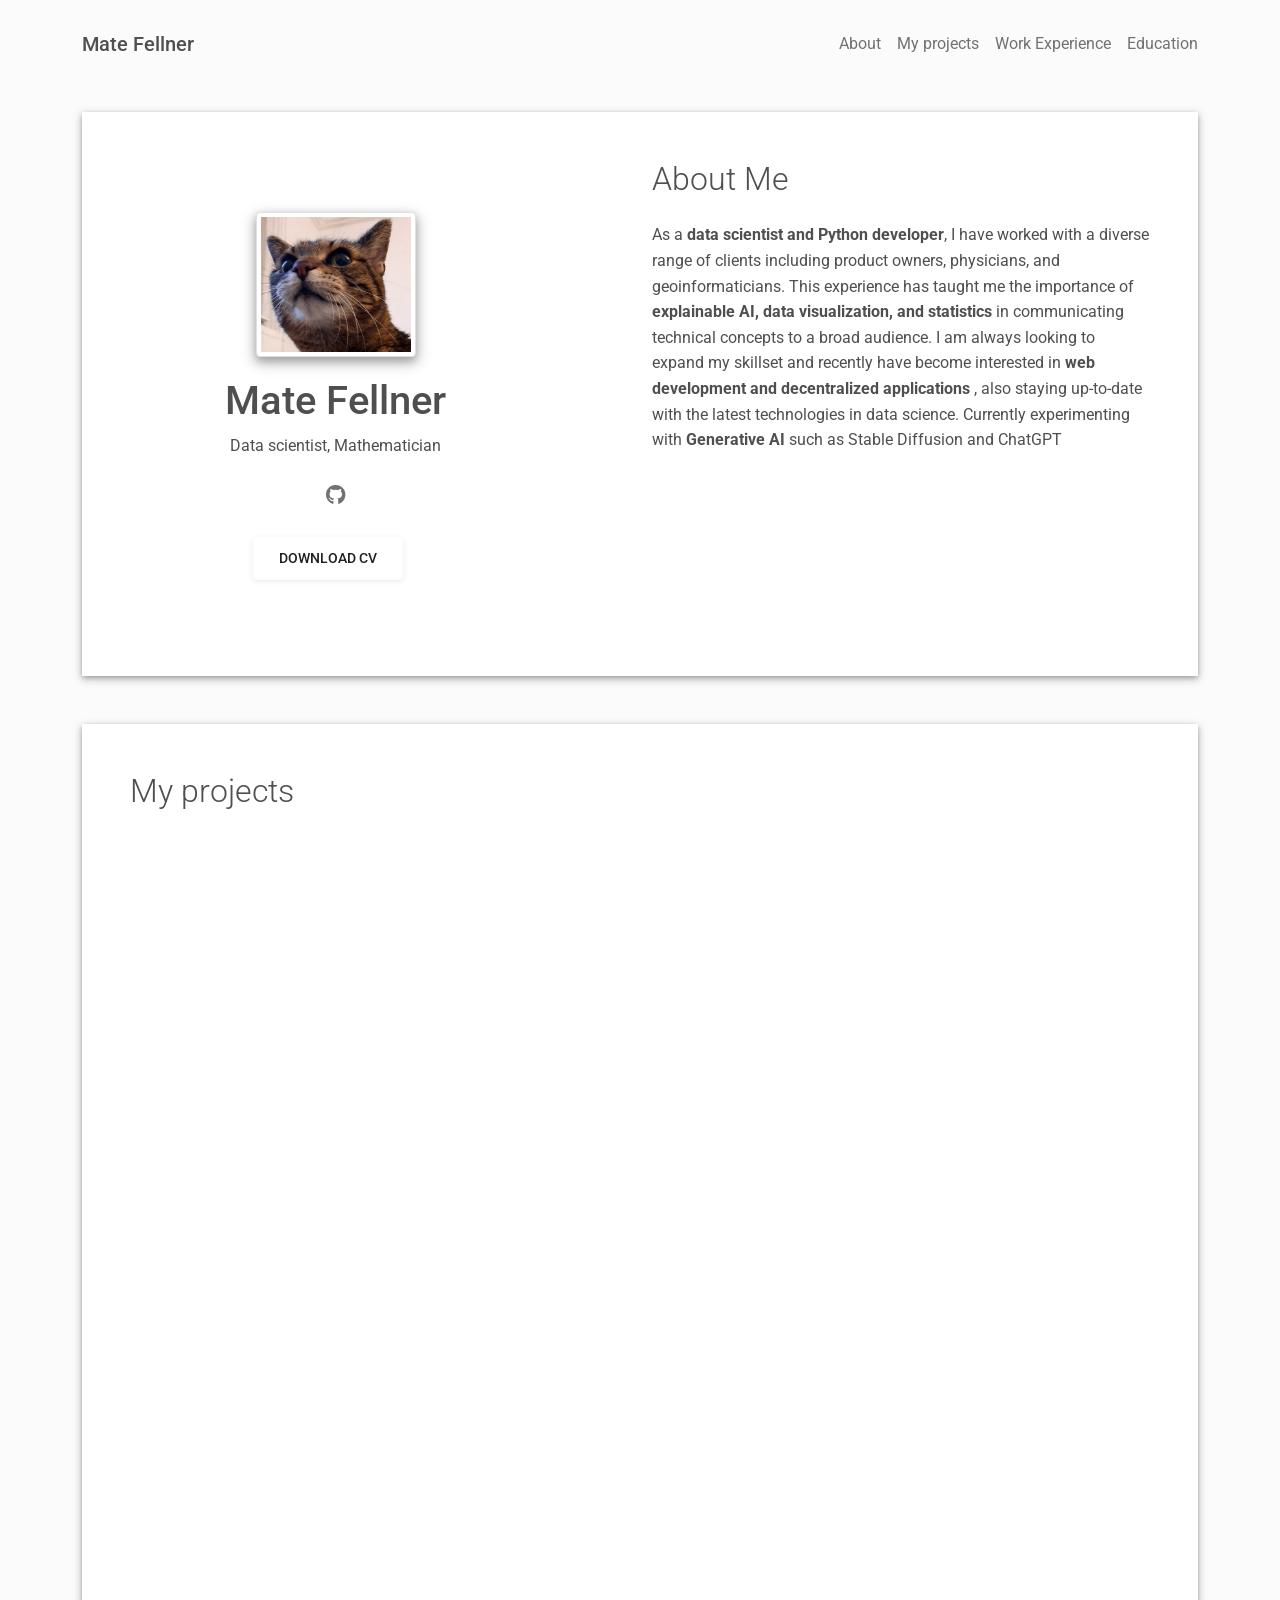
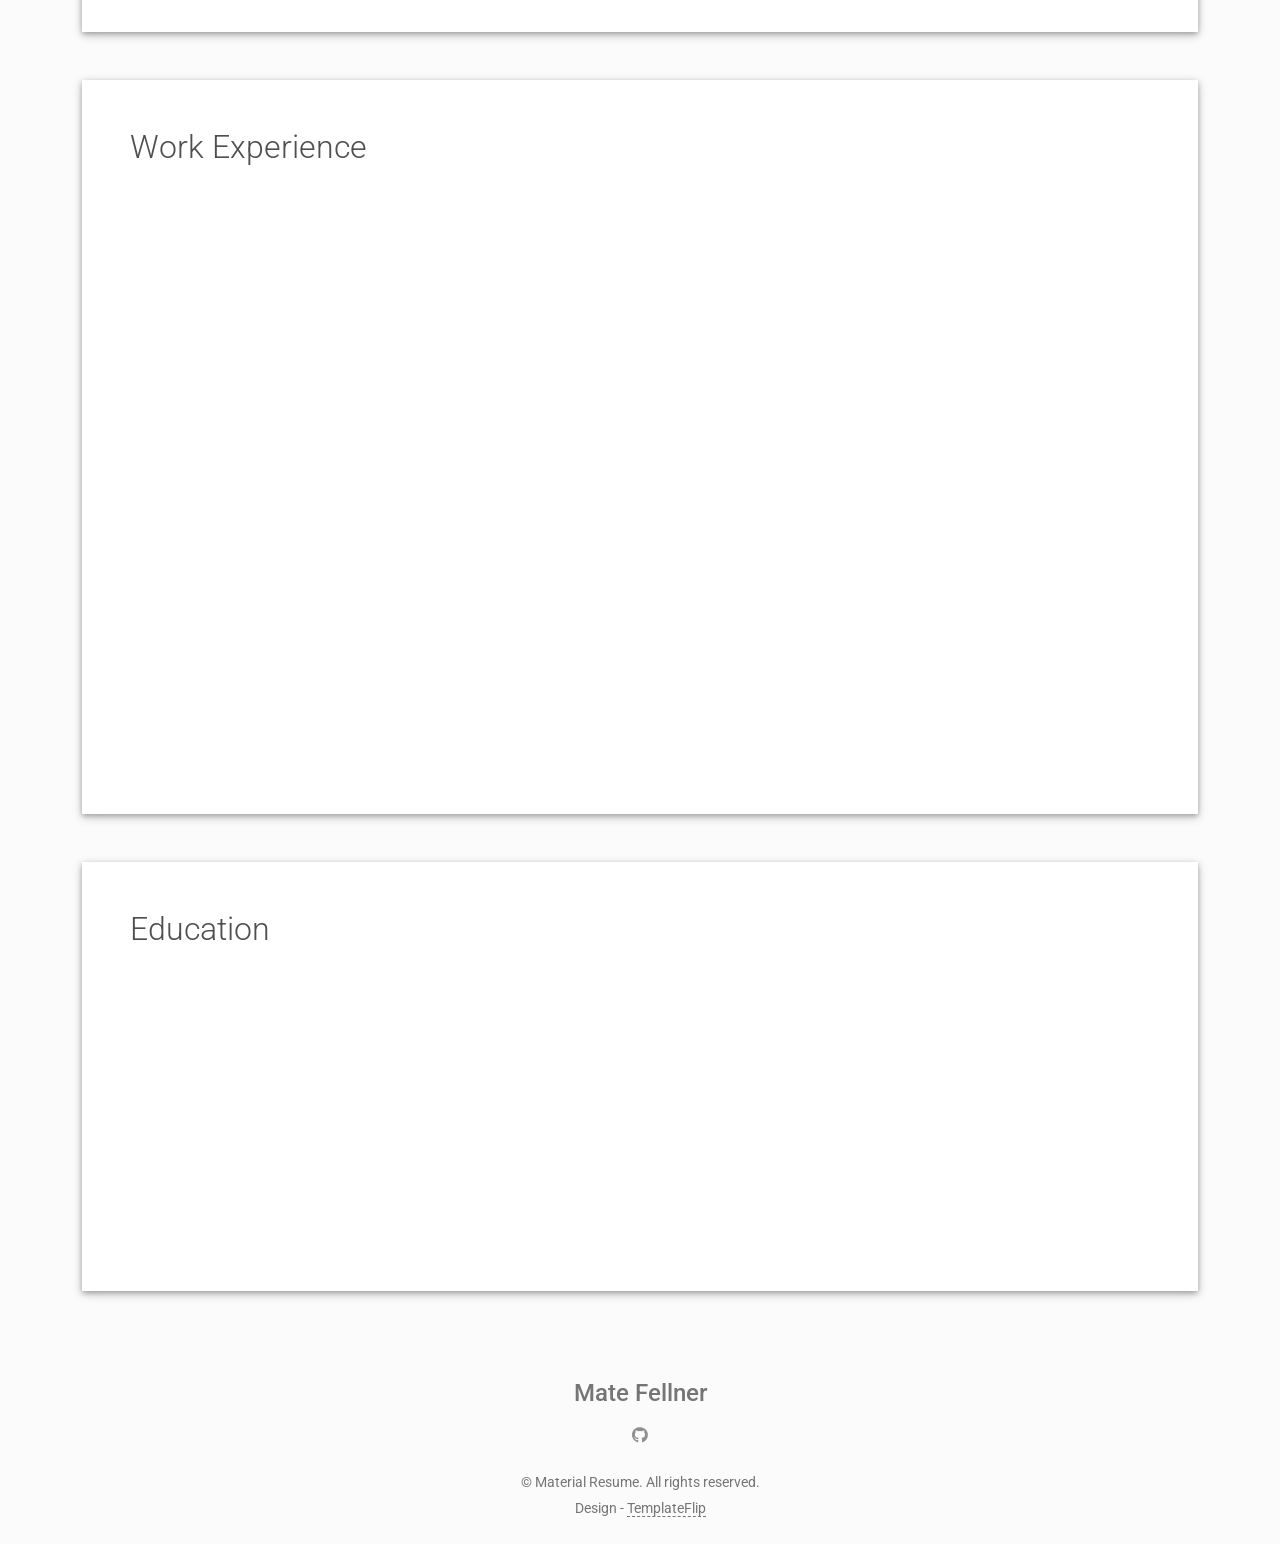
<file: index.html>
<!DOCTYPE html>
<html lang="en-US">
  <head>
    <meta charset="UTF-8">
    <meta http-equiv="X-UA-Compatible" content="IE=edge">
    <meta name="viewport" content="width=device-width, initial-scale=1">
    <title>Mate Fellner | Data Scientist</title>
    <link rel="preconnect" href="https://fonts.gstatic.com" crossorigin="crossorigin"/>
    <link rel="preload" as="style" href="https://fonts.googleapis.com/css2?family=Poppins:wght@600&amp;family=Roboto:wght@300;400;500;700&amp;display=swap"/>
    <link rel="stylesheet" href="https://fonts.googleapis.com/css2?family=Poppins:wght@600&amp;family=Roboto:wght@300;400;500;700&amp;display=swap" media="print" onload="this.media='all'"/>
    <noscript>
      <link rel="stylesheet" href="https://fonts.googleapis.com/css2?family=Poppins:wght@600&amp;family=Roboto:wght@300;400;500;700&amp;display=swap"/>
    </noscript>
    <link href="css/font-awesome/css/all.min.css?ver=1.2.1" rel="stylesheet">
    <link href="css/mdb.min.css?ver=1.2.1" rel="stylesheet">
    <link href="css/aos.css?ver=1.2.1" rel="stylesheet">
    <link href="css/main.css?ver=1.2.1" rel="stylesheet">
    <noscript>
      <style type="text/css">
        [data-aos] {
            opacity: 1 !important;
            transform: translate(0) scale(1) !important;
        }
      </style>
    </noscript>
  </head>
  <body class="bg-light" id="top">
    <header class="d-print-none">
      <div class="container text-center text-lg-left">
        <div class="pt-4 clearfix">
          <h1 class="site-title mb-0">Mate Fellner</h1>
          <div class="site-nav"> 
            <nav role="navigation">
              <ul class="nav justify-content-center">
                <li class="nav-item"><a class="nav-link" href="#about" title="About"><span class="menu-title">About</span></a>
                </li>
                <li class="nav-item"><a class="nav-link" href="#portfolio" title="Portfolio"><span class="menu-title">My projects</span></a>
                </li>
                <li class="nav-item"><a class="nav-link" href="#experience" title="Work Experience"><span class="menu-title">Work Experience</span></a>
                </li>
                <li class="nav-item"><a class="nav-link" href="#education" title="Education"><span class="menu-title">Education</span></a>
                </li>
              </ul>
            </nav>
          </div>
        </div>
      </div>
    </header>
    <div class="page-content">
      <div class="container">
<div class="resume-container">
  <div class="shadow-1-strong bg-white my-5 p-5" id="about">
    <div class="about-section">
      <div class="row">
        <div class="col-md-5">
          <div class="text-center p-5">
            <div class="avatar p-1"><img class="img-thumbnail shadow-2-strong" src="images/avatar.jpg" width="160" height="160"/></div>
            <div class="header-bio mt-3">
              <div data-aos="zoom-in" data-aos-delay="0">
                <h2 class="h1">Mate Fellner</h2>
                <p>Data scientist, Mathematician</p>
              </div>
              <div class="header-social mb-3 d-print-none" data-aos="zoom-in" data-aos-delay="200">
                <nav role="navigation">
                  <ul class="nav justify-content-center">
                    <li class="nav-item"><a class="nav-link" href="https://github.com/matefellner" title="Github"><i class="fab fa-github"></i><span class="menu-title sr-only">Github</span></a>
                    </li>
                  </ul>
                </nav>
              </div>
              <div class="d-print-none"><a class="btn btn-outline-light btn-lg shadow-sm mt-1 me-3" href="Fellner_CV.pdf" data-aos="fade-right" data-aos-delay="700">Download CV</a></div>
            </div>
          </div>
        </div>
        <div class="col-md-6 offset-lg-1">
          <h2 class="h2 fw-light mb-4">About Me</h2>
          <p>As a <b>data scientist and Python developer</b>, I have worked with a diverse range of clients including product owners, physicians, and geoinformaticians. This experience has taught me the importance of <b>explainable AI, data visualization, and statistics </b> in communicating technical concepts to a broad audience. I am always looking to expand my skillset and recently have become interested in <b>web development and decentralized applications </b>, also staying up-to-date with the latest technologies in data science. Currently experimenting with <b>Generative AI</b> such as Stable Diffusion and ChatGPT
          </p>
        </div>
      </div>
    </div>
  </div>
  <div class="shadow-1-strong bg-white my-5 p-5 d-print-none" id="portfolio">
    <div class="portfolio-section">
      <h2 class="h2 fw-light mb-4">My projects</h2>

      <div class="row g-0">
        <div data-aos="fade-right" data-aos-delay="100">
          <div class="container-works">
          <div>
          <a href="https://www.koranyi.hu/" target="_blank"><img src="images/avatar.jpg" width= "250"height="250"/>
          </a>
        </div>
          <div class="m-4 mt-md-2">
            <p class="text-teal text-small">Python</p>
            <h3>Agent based modeling</h3>
            <p class="text-muted">We have created a computational model to simulate small cell lung cancer using diffrenet kinds of cancer and immune cells as agents in a 3D environment.</p>
          </div>
        </div>
        </div>
      </div>
      <div class="row g-0">
        <div  data-aos="fade-left" data-aos-delay="100">
          <div class="container-works">
          <a href="https://www.koranyi.hu/" target="_blank"><img src="images/koranyi_1.png" width="250" height="250"/></a>
          <div class="m-4 mt-md-2">
            <p class="text-teal text-small"> Data Science / Frontend (JS, HTML) / Backend (Python, FastAPI) </p>
            <h3>Treatment efficacy evaluation</h3>
            <p class="text-muted">I have used multimodal data including questionnaire responses, metagenome expression tables, and CT images to fit machine learning models for efficacy predictions for immunotherapy treatments. These models were developed for use by physicians in clinical practice, developed with the Hungarian Korányi Institute of Pulmonology.</p>
          </div>
        </div>
        </div>
      </div>
      <div class="row g-0">
        <div data-aos="fade-right" data-aos-delay="100">
          <div class="container-works">
            <div> 
              <a href="https://pitgroup.org/" target="_blank"><img src="images/braingraph.png" width="250" height="250"/></a>
            </div>
          <div class="m-4 mt-md-2">
            <p class="text-teal text-small">Python / Statistics / Data mining</p>
            <h3>Networks in Bioinformatics</h3>
            <p class="text-muted">Our study analyzed brain graphs using data mining algorithms and statistics to find connections to intelligence and psychological tests. Results suggest specific brain substructures may influence cognitive function and predict differences in intelligence and psychological well-being.</p>
          </div>
        </div>
        </div>
      </div>

    </div>
  </div>
  <div class="shadow-1-strong bg-white my-5 p-5" id="experience">
    <div class="work-experience-section">
      <h2 class="h2 fw-light mb-4">Work Experience</h2>
      <div class="timeline">
        <div class="timeline-card timeline-card-info" data-aos="fade-in" data-aos-delay="0">
          <div class="timeline-head px-4 pt-3">
            <div class="h5">AI Engineer Developer <span class="text-muted h6">at Lain Consulting</span></div>
          </div>
          <div class="timeline-body px-4 pb-4">
            <div class="text-muted text-small mb-3">Oct, 2019 - Jan, 2023</div>
            <div>As a data scientist and Python developer at an artificial intelligence consulting company, I have contributed to several projects including:</div>
            <ul>
              <li>A computer-aided diagnosis system for lung cancer based on CT images</li>
              <li>A model for predicting the efficacy of immunotherapy treatments</li>
              <li>A model for small cell lung cancer behavior (SCLC)</li>
              <li>An automated verification system for agriculture using satellite images and time series data for crop classification</li>
            </ul>
          </div>
        </div>
        <div class="timeline-card timeline-card-info" data-aos="fade-in" data-aos-delay="200">
          <div class="timeline-head px-4 pt-3">
            <div class="h5">Course Coordinator, Lecturer<span class="text-muted h6"> at Eötvös Loránd University </span></div>
          </div>
          <div class="timeline-body px-4 pb-4">
            <div class="text-muted text-small mb-3">Sept, 2021 - Present</div>
            <div>Teaching Python and Data Science in a machine learning specialization program at ELTE.</div>
          </div>
        </div>
        <div class="timeline-card timeline-card-info" data-aos="fade-in" data-aos-delay="400">
          <div class="timeline-head px-4 pt-3">
            <div class="h5">Research Associate <span class="text-muted h6">Eötvös Loránd University, PIT Bioinformatics Research Group </span></div>
          </div>
          <div class="timeline-body px-4 pb-4">
            <div class="text-muted text-small mb-3">Dec, 2017 - Dec, 2021</div>
            <div>As a research associate at the PIT Bioinformatics research group at ELTE, I used Python, data mining and statistical tools to analyze human connectome networks which are the maps of neural connections in the brain.</div>
          </div>
        </div>
      </div>
    </div>
  </div>
  <div class="shadow-1-strong bg-white my-5 p-5" id="education">
    <div class="education-section">
      <h2 class="h2 fw-light mb-4">Education</h2>
      <div class="timeline">
        <div class="timeline-card timeline-card-success" data-aos="fade-in" data-aos-delay="0">
          <div class="timeline-head px-4 pt-3">
            <div class="h5">Masters in Applied Mahematics <span class="text-muted h6">from Eötvös Loránd University, Budapest</span>          </div>
          </div>
          <div class="timeline-body px-4 pb-4">
            <div class="text-muted text-small mb-3">2017 - 2019</div>
            <div>Operation research specialization, with focus on graph theory. I completed a thesis entitled "Networks in Bioinformatics," in which I used data science tools to analyze connectome networks and protein interaction networks.</div>
          </div>
        </div>
        <div class="timeline-card timeline-card-success" data-aos="fade-in" data-aos-delay="200">
          <div class="timeline-head px-4 pt-3">
            <div class="h5">Bachelor of Science in Mathematics <span class="text-muted h6">from Eötvös Loránd University, Budapest</span>          </div>
          </div>
          <div class="timeline-body px-4 pb-4">
            <div class="text-muted text-small mb-3">2014 - 2017</div>
          </div>
        </div>
      </div>
    </div>
  </div>
</div></div>
    </div>
    <footer class="pt-4 pb-4 text-muted text-center d-print-none">
      <div class="container">
        <div class="my-3">
          <div class="h4">Mate Fellner</div>
          <div class="footer-nav">
            <nav role="navigation">
              <ul class="nav justify-content-center">
                <li class="nav-item"><a class="nav-link" href="https://github.com/matefellner" title="Github"><i class="fab fa-github"></i><span class="menu-title sr-only">Github</span></a>
                </li>
              </ul>
            </nav>
          </div>
        </div>
        <div class="text-small">
          <div class="mb-1">&copy; Material Resume. All rights reserved.</div>
          <div>Design - <a href="https://templateflip.com/" target="_blank">TemplateFlip</a></div>
        </div>
      </div>
    </footer>
    <script src="scripts/mdb.min.js?ver=1.2.1"></script>
    <script src="scripts/aos.js?ver=1.2.1"></script>
    <script src="scripts/main.js?ver=1.2.1"></script>
  </body>
</html>
</file>
<file: css/main.css>
/* Timeline custom component */
.timeline-card {
  position: relative;
  margin-left: 16px; }

.timeline-card:before {
  content: '';
  display: inline-block;
  position: absolute;
  background-color: #fff;
  border-radius: 100%;
  width: 24px;
  height: 24px;
  top: 16px;
  left: -12px;
  border: 5px solid;
  z-index: 2; }

.timeline-body {
  border-left: 2px solid #E6E9ED; }

.timeline-card-primary:before {
  border-color: var(--bs-primary); }

.timeline-card-info:before {
  border-color: var(--bs-info); }

.timeline-card-secondary:before {
  border-color: var(--bs-secondary); }

.timeline-card-success:before {
  border-color: var(--bs-teal); }

html {
  scroll-behavior: smooth; }

html, body {
  overflow-x: hidden; }

.container {
  max-width: 1140px; }
  
.container-works {
  display: flex;
  flex-direction: column;
  justify-content: center;
  align-items: center;
}

@media only screen and (min-width: 760px) {
  .container-works {
  flex-direction: row;
}
  
.container-reverse2 {
  display: flex;
  flex-direction: column-reverse;
  justify-content: center;
  align-items: center;
}

@media only screen and (min-width: 760px) {
  .container-reverse2 {
  flex-direction: row;
}

.site-title {
  font-size: 1.25rem;
  line-height: 2.5rem; }

.nav-link {
  padding: 0;
  font-size: 1rem;
  line-height: 2.5rem;
  color: inherit;
  opacity: 0.8; }

.header-social .nav-link {
  font-size: 1.25rem; }

.nav-link:hover,
.nav-link:focus {
  color: inherit;
  opacity: 1; }

.nav-item + .nav-item {
  margin-left: 1rem; }

.cover {
  height: 500px; }

.cover > img {
  -o-object-fit: cover;
     object-fit: cover;
  width: auto; }

.progress-bar {
  text-transform: uppercase;
  font-size: 10px;
  letter-spacing: 1px; }

.text-small {
  font-size: 0.85rem; }

.text-teal {
  color: var(--bs-teal); }

footer a:not(.nav-link) {
  color: inherit;
  border-bottom: 1px dashed;
  text-decoration: none;
  cursor: pointer; }

@media (min-width: 48em) {
  .site-title {
    float: left; }
  .site-nav {
    float: right; } }

@media (max-width: 767px) {
  /* disable animations on mobile */
  [data-aos] {
    opacity: 1 !important;
    transform: translate(0) scale(1) !important; }
  .p-5 {
    padding: 2.5rem 2rem !important; }
  .portfolio-section .m-5 {
    margin: 2rem 0 1rem !important; }
  .portfolio-reverse {
    flex-direction: column-reverse; }
  .portfolio-reverse .text-end {
    text-align: start !important; } }

@media print {
  [data-aos] {
    opacity: 1 !important;
    transform: translate(0) scale(1) !important; }
  body.bg-light {
    background-color: #fff !important; }
  .container {
    width: auto;
    max-width: 100%;
    padding: 0; }
  .cover {
    height: 360px;
    margin-bottom: 1.5rem; }
  .cover > img {
    display: none; }
  .shadow-1-strong {
    box-shadow: none !important; }
  .resume-container > .my-5 {
    margin: 0 !important; }
  .my-5.p-5 {
    padding: 1.5rem 0 !important; }
  .about-section {
    padding: 0 !important; }
  .skills-section,
  .work-experience-section,
  .education-section,
  .portfolio-section,
  .reference-section,
  .contact-section {
    padding: 0 !important; }
  .page-break {
    padding-top: 5rem;
    page-break-before: always; } }
</file>
